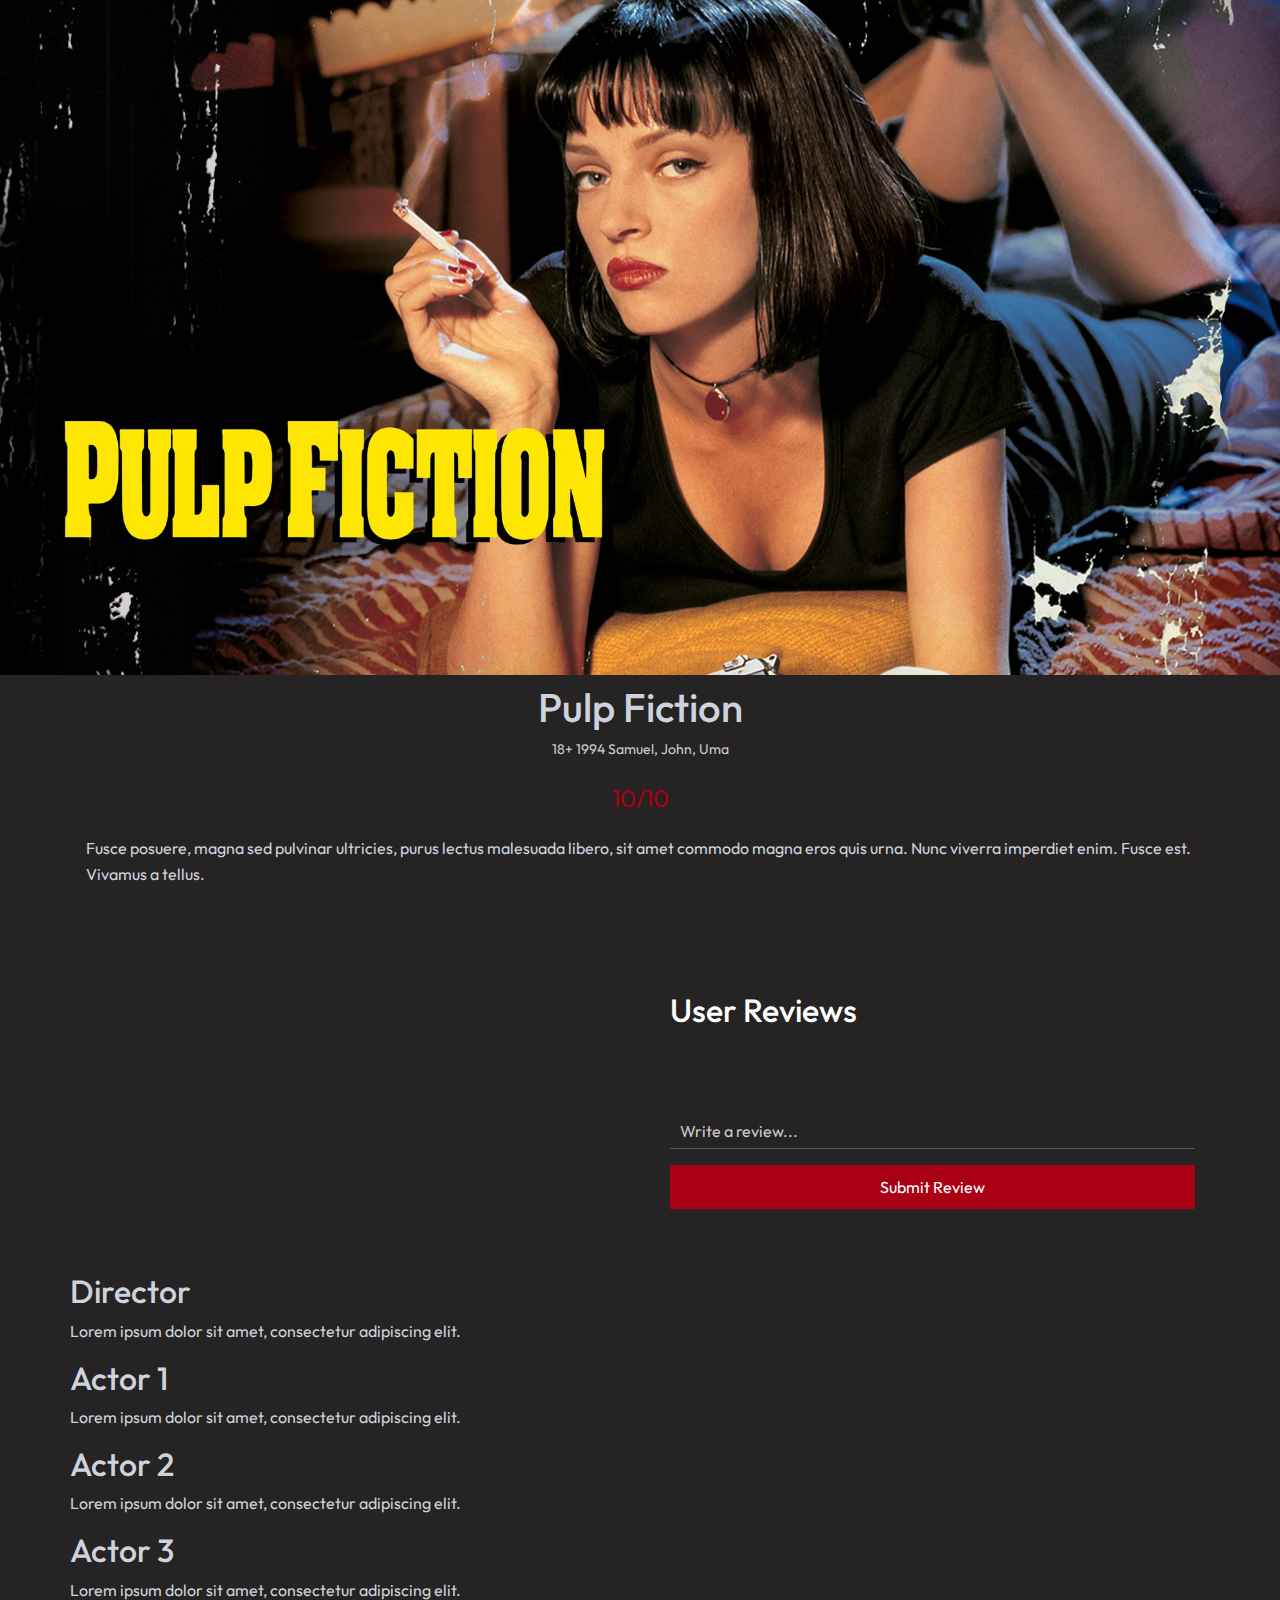
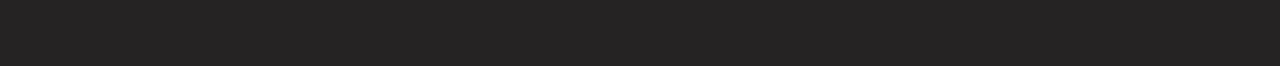
<file: movieTemplate.html>
<!DOCTYPE html>
<html lang="en">
<head>
    <meta charset="UTF-8">
    <meta name="viewport" content="width=device-width, initial-scale=1.0">
    <link rel="stylesheet" href="https://maxcdn.bootstrapcdn.com/bootstrap/4.5.2/css/bootstrap.min.css">
    <link rel="stylesheet" href="assets/css/movieTemplate.css">
    <script src="assets/js/reviewForm.js"></script>
    <title>Pulp Fiction Review Page</title>
</head>
<body>
    <div class="header">
        <img src="assets/media/pulpFiction.jpeg" alt="Pulp Fiction Movie Poster" class="img-fluid">
    </div>
    <div class="container">
        <div class="row">
            <div class="col-12 text-center">
                <h1 class="mt-2">Pulp Fiction</h1>
                <p class="release-info">18+ 1994 Samuel, John, Uma</p>
                <div class="rating">
                    <span>10/10</span>
                </div>
            </div>
        </div>
        <div class="row">
            <div class="col-12">
                <p class="description px-3">Fusce posuere, magna sed pulvinar ultricies, purus lectus malesuada libero, sit amet commodo magna eros quis urna. Nunc viverra imperdiet enim. Fusce est. Vivamus a tellus.</p>
            </div>
        </div>

        <!-- Media and Reviews Section -->
        <div class="row align-items-end"> <!-- Ensures alignment at the bottom of the container -->
            <div class="col-md-6 video-container"> <!-- Movie trailer, CSS class added for specific styling -->
                <iframe width="100%" height="315" src="https://www.youtube.com/embed/s7EdQ4FqbhY?si=yeXtTOfDgPfifLsA" title="YouTube video player" frameborder="0" allow="accelerometer; autoplay; clipboard-write; encrypted-media; gyroscope; picture-in-picture; web-share" referrerpolicy="strict-origin-when-cross-origin" allowfullscreen></iframe>
            </div>
            <div class="col-md-6 review-container"> <!-- User Reviews and Form, CSS class added for specific styling -->
                <div class="reviews-section">
                    <h2>User Reviews</h2>
                    <div id="reviews">
                        <!-- Existing reviews will be loaded here by PHP -->
                    </div>
                    <form id="reviewForm" onsubmit="return submitReview()">
                        <textarea id="reviewText" required placeholder="Write a review..."></textarea>
                        <button type="submit">Submit Review</button>
                    </form>
                </div>
            </div>
        </div>
        

        <div class="row mt-5 mb-5">
            <div class="col-12">
                <h2>Director</h2>
                <p>Lorem ipsum dolor sit amet, consectetur adipiscing elit.</p>
            </div>
            <div class="col-12">
                <h2>Actor 1</h2>
                <p>Lorem ipsum dolor sit amet, consectetur adipiscing elit.</p>
            </div>
            <div class="col-12">
                <h2>Actor 2</h2>
                <p>Lorem ipsum dolor sit amet, consectetur adipiscing elit.</p>
            </div>
            <div class="col-12">
                <h2>Actor 3</h2>
                <p>Lorem ipsum dolor sit amet, consectetur adipiscing elit.</p>
            </div>
        </div>
    </div>
</body>
</html>
</file>
<file: assets/css/movieTemplate.css>
@import url('https://fonts.googleapis.com/css2?family=Outfit:wght@100..900&family=Raleway:wght@200&display=swap');

body, html {
    margin: 0;
    padding: 0;
    font-family: 'Outfit', sans-serif;
    background-color: #252323; /* Dark background for the whole page */
    color: #CED2DC; /* Light grey color for text */
    overflow-x: hidden; /* Prevent horizontal scrolling */
}

*, *::before, *::after {
    box-sizing: border-box;
}

a, img, span, input, button, ion-icon { 
    display: block; 
}

img, video {
    max-width: 100%;
    height: auto;
}

a {
    text-decoration: none;
    color: #301a4b; /* Link color */
    transition: color 0.3s;
}

a:hover {
    color: #A90015; /* Hover color change for links */
}

.header img {
    width: 100vw; /* Full viewport width */
    height: 75vh; /* 75% of the viewport height set previously */
    display: block;
    object-fit: cover; /* Cover the area without distorting */
}

.container {
    width: 100%; /* Use full width */
    margin: 0 auto; /* Centering if needed */
    background-color: transparent; /* Remove any background color */
    padding: 0;
}

.title {
    text-align: center;
    color: #fff; /* White color for titles */
    margin-top: 1rem;
}

.release-info {
    font-size: 14px;
    color: #ccc; /* Lighter text for release info */
    text-align: center;
}

.rating {
    font-size: 24px;
    color: #A90015; /* Specific red color for ratings */
    text-align: center;
    margin: 20px 0;
}

.description {
    line-height: 1.6;
    padding: 0 15px; /* Padding for text content */
}

.director-info h2, .actor-info h2 {
    color: #A90015; /* Red color for headings */
    padding: 15px 0; /* Padding for spacing */
}

.director-info p, .actor-info p {
    color: #CED2DC; /* Consistent with body text color */
    padding: 0 15px; /* Padding for text content */
}

.media-review-container {
    display: flex;
    align-items: flex-end; /* Align the children at the bottom */
}

.video-container, .review-container {
    width: 50%; /* Split the width equally */
}

.reviews-section {
    max-height: 315px; /* Adjust this to match the height of the video container */
    overflow: hidden; /* Hide overflow by default */
    color: #fff;
    padding: 15px;
}

.reviews-section:hover, .reviews-section:focus-within {
    overflow-y: auto; /* Enable vertical scrolling on hover or focus within */
}

/* Custom scrollbar styles */
.reviews-section::-webkit-scrollbar {
    width: 8px;
}

.reviews-section::-webkit-scrollbar-thumb {
    background-color: rgba(169, 0, 21, 0);
    border-radius: 4px;
}

.reviews-section:hover::-webkit-scrollbar-thumb, .reviews-section:focus-within::-webkit-scrollbar-thumb {
    background-color: rgba(169, 0, 21, 0.8);
}

.reviews-section::-webkit-scrollbar-track {
    background: transparent;
}

#reviews {
    margin-bottom: 20px;
}

#reviewForm textarea {
    width: 100%;
    min-height: 20px;
    max-height: 100px; /* Limit maximum height to prevent overlap */
    padding: 70px 10px 10px; /* Increased top padding to push text down */
    background-color: transparent;
    border: none;
    border-bottom: 1px solid #555;
    color: #ccc;
    resize: none;
    overflow: auto; /* Allow scrolling when content exceeds max height */
    transition: all 0.3s;
    font-size: 16px;
    outline: none;
    position: relative; /* Ensure positioning is relative to container */
}


#reviewForm textarea:focus {
    height: auto; /* Adjust height automatically */
}

#reviewForm textarea::placeholder {
    color: #ccc; /* Light grey color for placeholder text */
}

#reviewForm button {
    display: block;
    width: 100%;
    margin-top: 10px;
    background-color: #A90015;
    color: #fff;
    border: none;
    padding: 10px 20px;
    cursor: pointer;
    box-shadow: none; /* Explicitly remove any shadow */
}


@media (max-width: 768px) {
    .header img {
        height: 50vh; /* Smaller height on mobile */
    }

    
}
@media screen {
    
}
</file>
